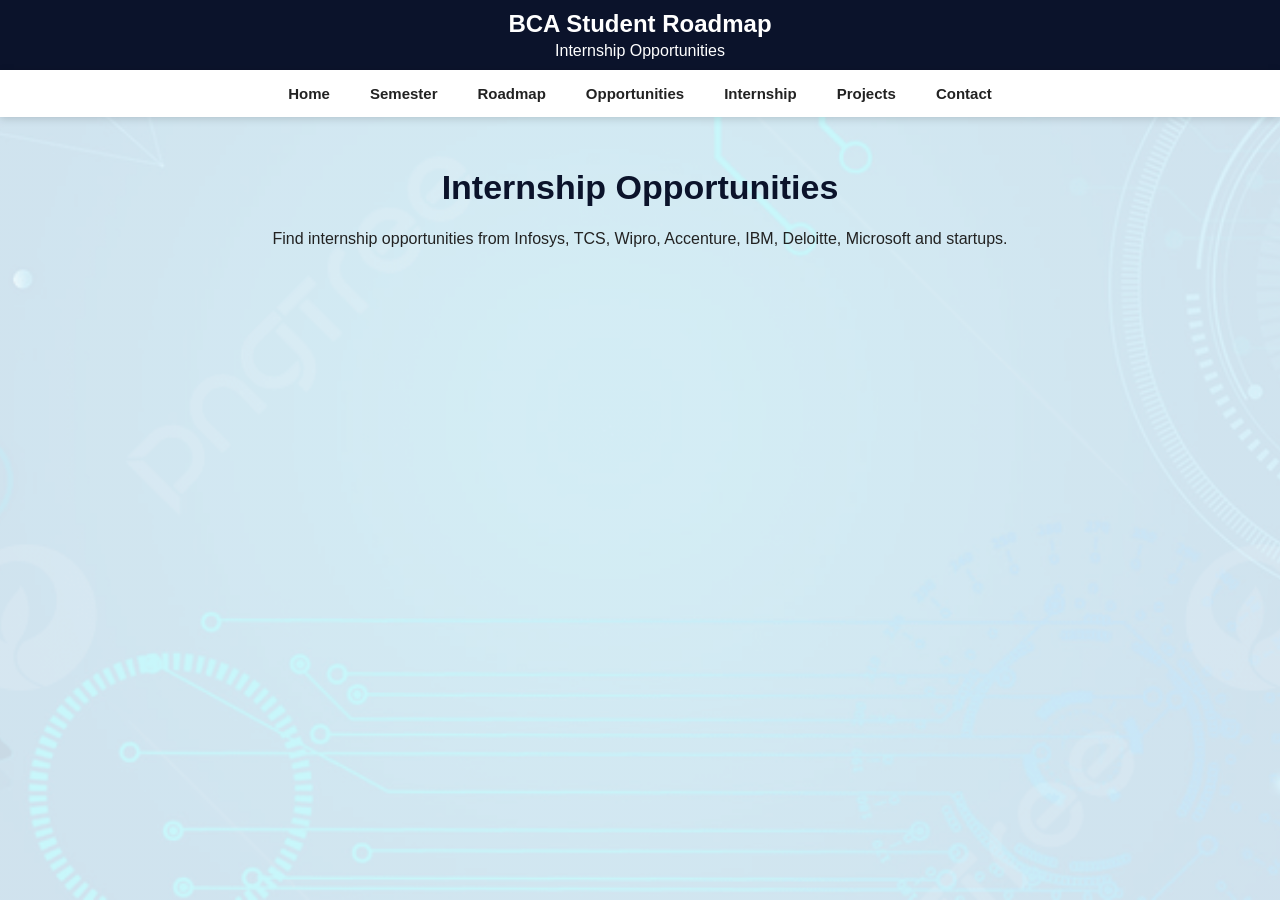
<file: internship.html>
<!DOCTYPE html>
<html lang="en">
<head>
    <meta charset="UTF-8">
    <meta name="viewport" content="width=device-width, initial-scale=1.0">
    <title>Internship | BCA Roadmap</title>
    <link rel="stylesheet" href="style.css">
</head>
<body>
    <header class="navbar"><div class="logo-text"><h2>BCA Student Roadmap</h2><p>Internship Opportunities</p></div></header>
    <nav class="category-bar">
        <a href="home.html">Home</a><a href="semester.html">Semester</a><a href="roadmap.html">Roadmap</a><a href="opportunities.html">Opportunities</a><a href="internship.html">Internship</a><a href="projects.html">Projects</a><a href="contact.html">Contact</a>
    </nav>
    <main><section class="internship"><h2>Internship Opportunities</h2><p>Find internship opportunities from Infosys, TCS, Wipro, Accenture, IBM, Deloitte, Microsoft and startups.</p></section></main>
    <script src="script.js"></script>
</body>
</html>
</file>
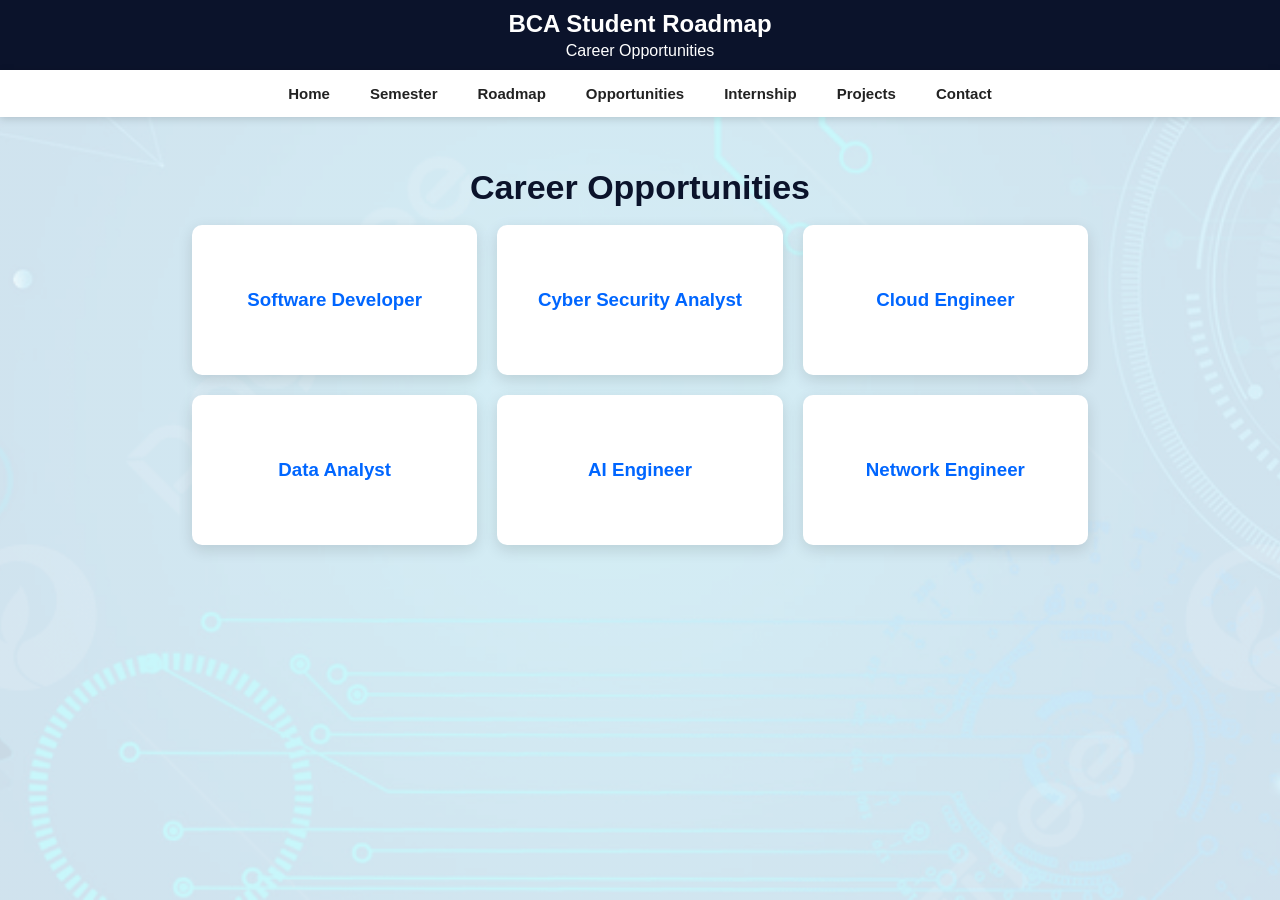
<file: opportunities.html>
<!DOCTYPE html>
<html lang="en">
<head>
    <meta charset="UTF-8">
    <meta name="viewport" content="width=device-width, initial-scale=1.0">
    <title>Career Opportunities | BCA Roadmap</title>
    <link rel="stylesheet" href="style.css">
</head>
<body>
    <header class="navbar"><div class="logo-text"><h2>BCA Student Roadmap</h2><p>Career Opportunities</p></div></header>
    <nav class="category-bar">
        <a href="home.html">Home</a><a href="semester.html">Semester</a><a href="roadmap.html">Roadmap</a><a href="opportunities.html">Opportunities</a><a href="internship.html">Internship</a><a href="projects.html">Projects</a><a href="contact.html">Contact</a>
    </nav>
    <main><section class="opportunities"><h2>Career Opportunities</h2><div class="career-grid"><div class="career-box"><h3>Software Developer</h3></div><div class="career-box"><h3>Cyber Security Analyst</h3></div><div class="career-box"><h3>Cloud Engineer</h3></div><div class="career-box"><h3>Data Analyst</h3></div><div class="career-box"><h3>AI Engineer</h3></div><div class="career-box"><h3>Network Engineer</h3></div></div></section></main>
    <script src="script.js"></script>
</body>
</html>
</file>
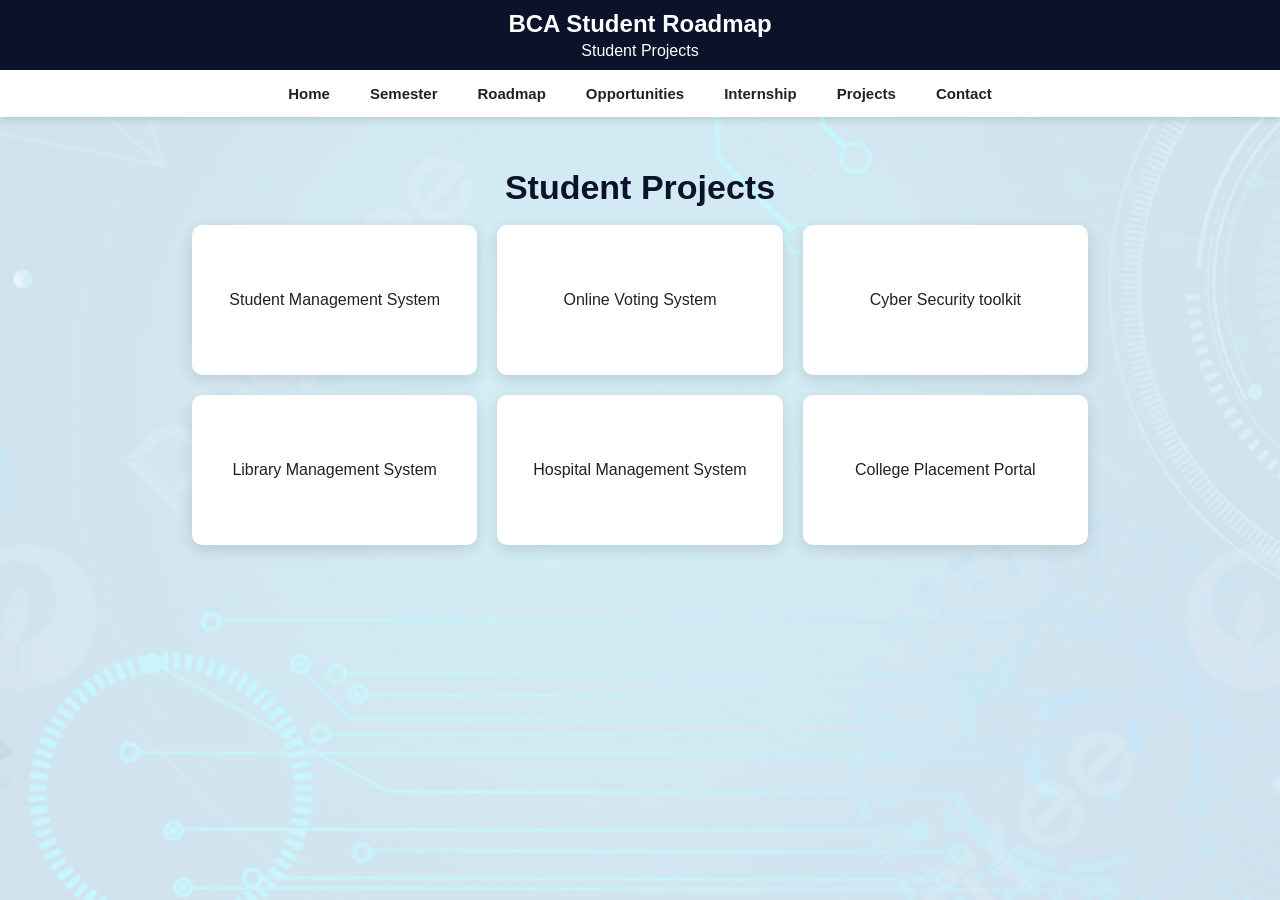
<file: projects.html>
<!DOCTYPE html>
<html lang="en">
<head>
    <meta charset="UTF-8">
    <meta name="viewport" content="width=device-width, initial-scale=1.0">
    <title>Projects | BCA Roadmap</title>
    <link rel="stylesheet" href="style.css">
</head>
<body>
    <header class="navbar"><div class="logo-text"><h2>BCA Student Roadmap</h2><p>Student Projects</p></div></header>
    <nav class="category-bar">
        <a href="home.html">Home</a><a href="semester.html">Semester</a><a href="roadmap.html">Roadmap</a><a href="opportunities.html">Opportunities</a><a href="internship.html">Internship</a><a href="projects.html">Projects</a><a href="contact.html">Contact</a>
    </nav>
    <main><section class="projects"><h2>Student Projects</h2><div class="project-grid"><div class="project-card">Student Management System</div><div class="project-card">Online Voting System</div><div class="project-card">Cyber Security toolkit</div><div class="project-card">Library Management System</div><div class="project-card">Hospital Management System</div><div class="project-card">College Placement Portal</div></div></section></main>
    <script src="script.js"></script>
</body>
</html>
</file>
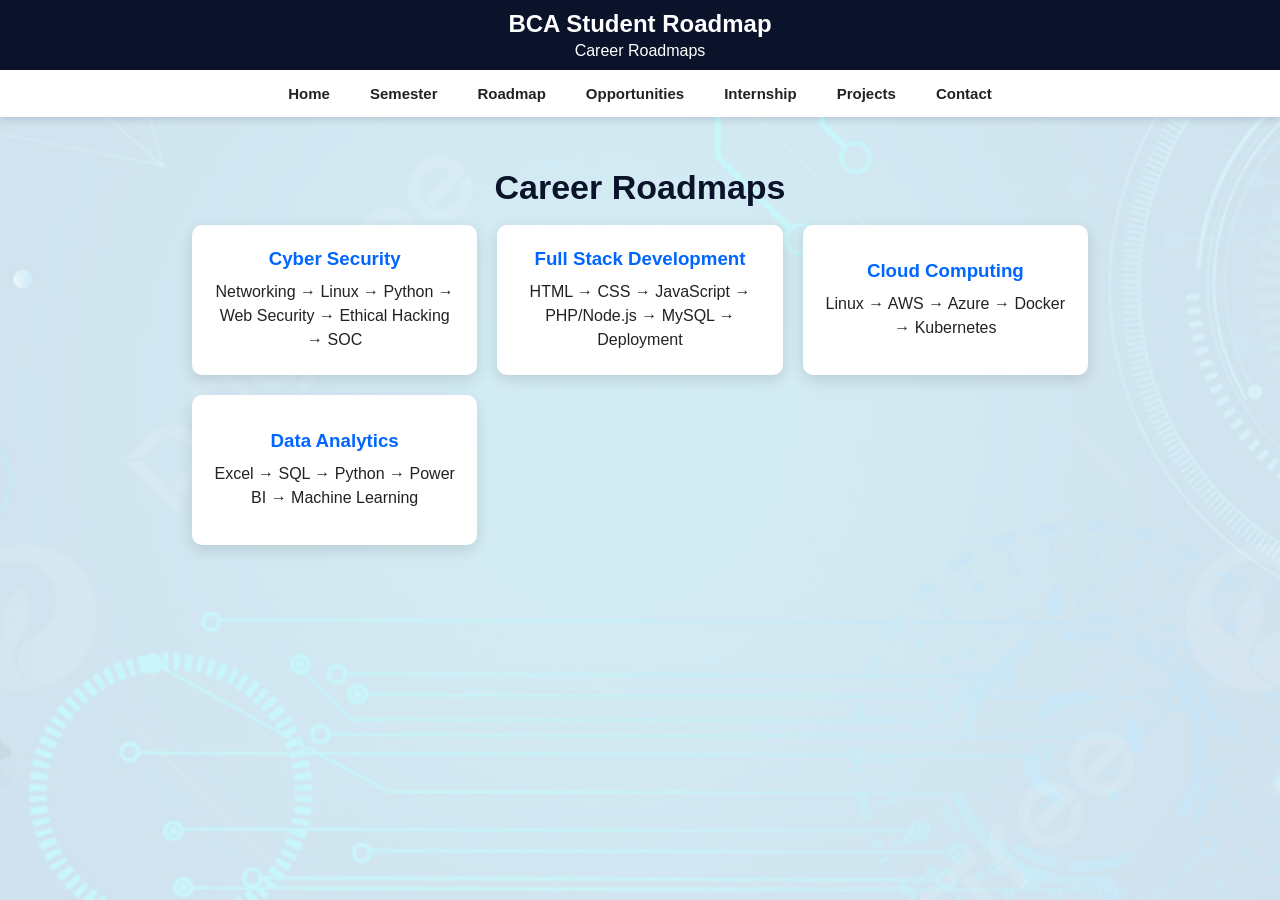
<file: roadmap.html>
<!DOCTYPE html>
<html lang="en">
<head><meta charset="UTF-8"><meta name="viewport" content="width=device-width, initial-scale=1.0"><title>Career Roadmap | BCA Roadmap</title><link rel="stylesheet" href="style.css"></head>
<body>
    <header class="navbar"><div class="logo-text"><h2>BCA Student Roadmap</h2><p>Career Roadmaps</p></div></header>
    <nav class="category-bar"><a href="home.html">Home</a><a href="semester.html">Semester</a><a href="roadmap.html">Roadmap</a><a href="opportunities.html">Opportunities</a><a href="internship.html">Internship</a><a href="projects.html">Projects</a><a href="contact.html">Contact</a></nav>
    <main><section class="roadmap"><h2>Career Roadmaps</h2><div class="roadmap-grid"><div class="roadmap-card"><h3>Cyber Security</h3><p>Networking &rarr; Linux &rarr; Python &rarr; Web Security &rarr; Ethical Hacking &rarr; SOC</p></div><div class="roadmap-card"><h3>Full Stack Development</h3><p>HTML &rarr; CSS &rarr; JavaScript &rarr; PHP/Node.js &rarr; MySQL &rarr; Deployment</p></div><div class="roadmap-card"><h3>Cloud Computing</h3><p>Linux &rarr; AWS &rarr; Azure &rarr; Docker &rarr; Kubernetes</p></div><div class="roadmap-card"><h3>Data Analytics</h3><p>Excel &rarr; SQL &rarr; Python &rarr; Power BI &rarr; Machine Learning</p></div></div></section></main>
    <script src="script.js"></script>
</body>
</html>
</file>
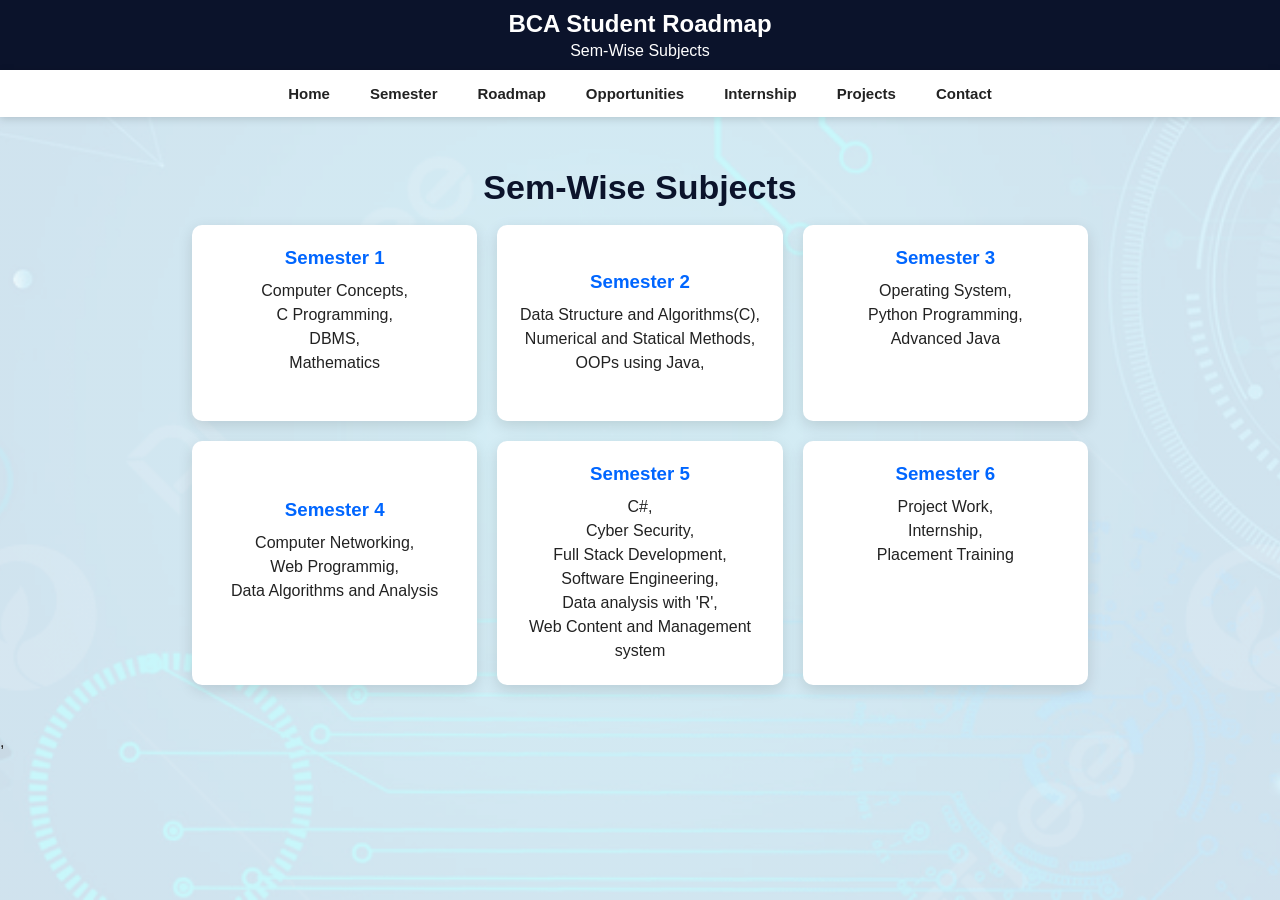
<file: semester.html>
<!DOCTYPE html>
<html lang="en">
<head><meta charset="UTF-8"><meta name="viewport" content="width=device-width, initial-scale=1.0"><title>Sem-Wise Subjects | BCA Roadmap</title><link rel="stylesheet" href="style.css"></head>
<body>
    <header class="navbar"><div class="logo-text"><h2>BCA Student Roadmap</h2><p>Sem-Wise Subjects</p></div></header>
    <nav class="category-bar"><a href="home.html">Home</a><a href="semester.html">Semester</a><a href="roadmap.html">Roadmap</a><a href="opportunities.html">Opportunities</a><a href="internship.html">Internship</a><a href="projects.html">Projects</a><a href="contact.html">Contact</a></nav>
    <main><section class="semester"><h2>Sem-Wise Subjects</h2><div class="semester-grid"><div class="semester-card"><h3>Semester 1</h3><p>Computer Concepts,<br> C Programming,<br> DBMS,<br> Mathematics<br><br></p></div><div class="semester-card"><h3>Semester 2</h3><p>Data Structure and Algorithms(C),<br> Numerical and Statical Methods,<br> OOPs using Java, <br> </p></div><div class="semester-card"><h3>Semester 3</h3><p>Operating System,<br> Python Programming,<br> Advanced Java<br><br><br></p></div><div class="semester-card"><h3>Semester 4</h3><p>Computer Networking,<br> Web Programmig,<br> Data Algorithms and Analysis<br><br></p></div><div class="semester-card"><h3>Semester 5</h3><p>C#,<br> Cyber Security,<br> Full Stack Development,<br> Software Engineering,<br> Data analysis with 'R',<br> Web Content and Management system </p></div><div class="semester-card"><h3>Semester 6</h3><p>Project Work,<br> Internship,<br> Placement Training<br><br><br><br><br></p></div></div></section></main>
    <script src="script.js"></script>
</body>
</html>
,
</file>
<file: style.css>
* { box-sizing: border-box; margin: 0; padding: 0; font-family: Arial, sans-serif; }

:root {
    /* Side gutters are intentionally left clear for advertisement space. */
    --ad-space: clamp(24px, 15vw, 260px);
    --content-width: 960px;
    --primary: #0b132b;
}

body {
    /* Fixed `cover` keeps the e-learning artwork across the full viewport while scrolling. */
    background:
        linear-gradient(rgba(244, 247, 251, .82), rgba(244, 247, 251, .82)),
        url("elearning-background.jpg")
        center / cover fixed no-repeat;
    color: #222;
    padding-top: 120px;
}


/* Fixed navigation */
.navbar {
    position: fixed; inset: 0 0 auto; z-index: 1000;
    height: 70px; display: flex; align-items: center; justify-content: center;
    padding-inline: var(--ad-space); background: var(--primary); color: #fff;
    transition: transform .35s ease;
}
.logo, .logo-text { text-align: center; }
.logo img { display: none; }
.logo-text h2 { font-size: clamp(17px, 2.5vw, 24px); }
.logo-text p { margin-top: 4px; }

.category-bar {
    position: fixed; top: 70px; z-index: 999; width: 100%;
    display: flex; justify-content: center; overflow-x: auto; white-space: nowrap;
    padding-inline: var(--ad-space); background: #fff; box-shadow: 0 2px 8px rgba(0,0,0,.15);
    scrollbar-width: none;
    transition: transform .35s ease;
}
.category-bar::-webkit-scrollbar { display: none; }
.category-bar a { padding: 15px 20px; color: #222; font-size: 15px; font-weight: bold; text-decoration: none; }
.category-bar a:hover { color: #0066ff; border-bottom: 3px solid #0066ff; }

/* JavaScript adds this class while the user scrolls down. */
.nav-hidden .navbar { transform: translateY(-100%); }
.nav-hidden .category-bar { transform: translateY(-130%); }

/* Every page section follows the same centered alignment as the About text. */
section, footer {
    width: min(var(--content-width), calc(100% - (var(--ad-space) * 2)));
    margin-inline: auto;
    padding-block: 48px;
    text-align: center;
}
section h2 { margin-bottom: 18px; color: var(--primary); font-size: clamp(26px, 4vw, 34px); }
section > p, .about p, .internship p { max-width: 760px; margin-inline: auto; line-height: 1.7; }

.hero { display: flex; flex-direction: column; align-items: center; gap: 26px; }
.hero-content { max-width: 760px; }
.hero h1 { margin-bottom: 18px; color: var(--primary); font-size: clamp(34px, 6vw, 50px); }
.hero p { line-height: 1.7; }
.buttons { display: flex; flex-wrap: wrap; justify-content: center; gap: 12px; margin-top: 24px; }
.btn, .btn2, button { display: inline-block; padding: 12px 24px; border: 0; border-radius: 6px; background: #0066ff; color: #fff; cursor: pointer; font-size: 16px; text-decoration: none; }
.btn2 { background: var(--primary); }
.hero-image { text-align: center; }
.hero-image img, .message-box img { display: block; width: min(220px, 100%); margin: 0 auto 12px; border-radius: 50%; }
.hero-image p { margin-top: 5px; }

.card-row, .semester-grid, .roadmap-grid, .career-grid, .project-grid {
    display: grid; grid-template-columns: repeat(auto-fit, minmax(210px, 1fr));
    gap: 20px; width: 100%; margin-inline: auto;
}
.card, .semester-card, .roadmap-card, .career-box, .project-card {
    display: flex; flex-direction: column; justify-content: center; min-height: 150px;
    padding: 22px; border-radius: 10px; box-shadow: 0 5px 15px rgba(0,0,0,.12); text-align: center;
}
.card { color: #fff; }
.card-link { display: block; color: inherit; text-decoration: none; }
.card-link .card { transition: transform .2s ease, box-shadow .2s ease; }
.card-link:hover .card, .card-link:focus-visible .card { transform: translateY(-4px); box-shadow: 0 9px 20px rgba(0,0,0,.2); }
.card-link:focus-visible { outline: 3px solid #1a73e8; outline-offset: 4px; border-radius: 12px; }
.card p, .semester-card p, .roadmap-card p { margin-top: 10px; line-height: 1.5; }
.coral { background: #ff6b6b; }.gold { background: #f6ad55; }.blue { background: #4c8bf5; }.purple { background: #8b5cf6; }
.semester-card, .roadmap-card, .career-box, .project-card { background: #fff; }
.semester-card h3, .roadmap-card h3, .career-box h3 { color: #0066ff; }
.contact-container, .message-box, .footer-container { display: flex; flex-wrap: wrap; justify-content: center; align-items: center; gap: 32px; text-align: center; }
.contact-info, .contact-form { flex: 1 1 300px; }
.contact-info p { margin-top: 10px; }
.contact-form form { display: grid; gap: 12px; max-width: 430px; margin-inline: auto; }
input, textarea { width: 100%; padding: 12px; border: 1px solid #ccd3df; border-radius: 6px; }
.message-box > div { max-width: 580px; }
.message-box p { line-height: 1.7; }
.message-box h3 { margin-top: 16px; }

footer { margin-top: 30px; background: var(--primary); color: #fff; }
footer h3 { margin-bottom: 10px; }
footer p { line-height: 1.7; }
footer a { color: #fff; text-decoration: none; }
footer hr { margin-block: 24px; border: 0; border-top: 1px solid rgba(255,255,255,.35); }

@media (max-width: 768px) {
    :root { --ad-space: 16px; }
    body { padding-top: 116px; }
    .navbar { height: 66px; }
    .category-bar { top: 66px; justify-content: flex-start; padding-inline: 0; }
    .category-bar a { padding: 15px 14px; font-size: 14px; }
    section, footer { padding-block: 34px; }
}
</file>
